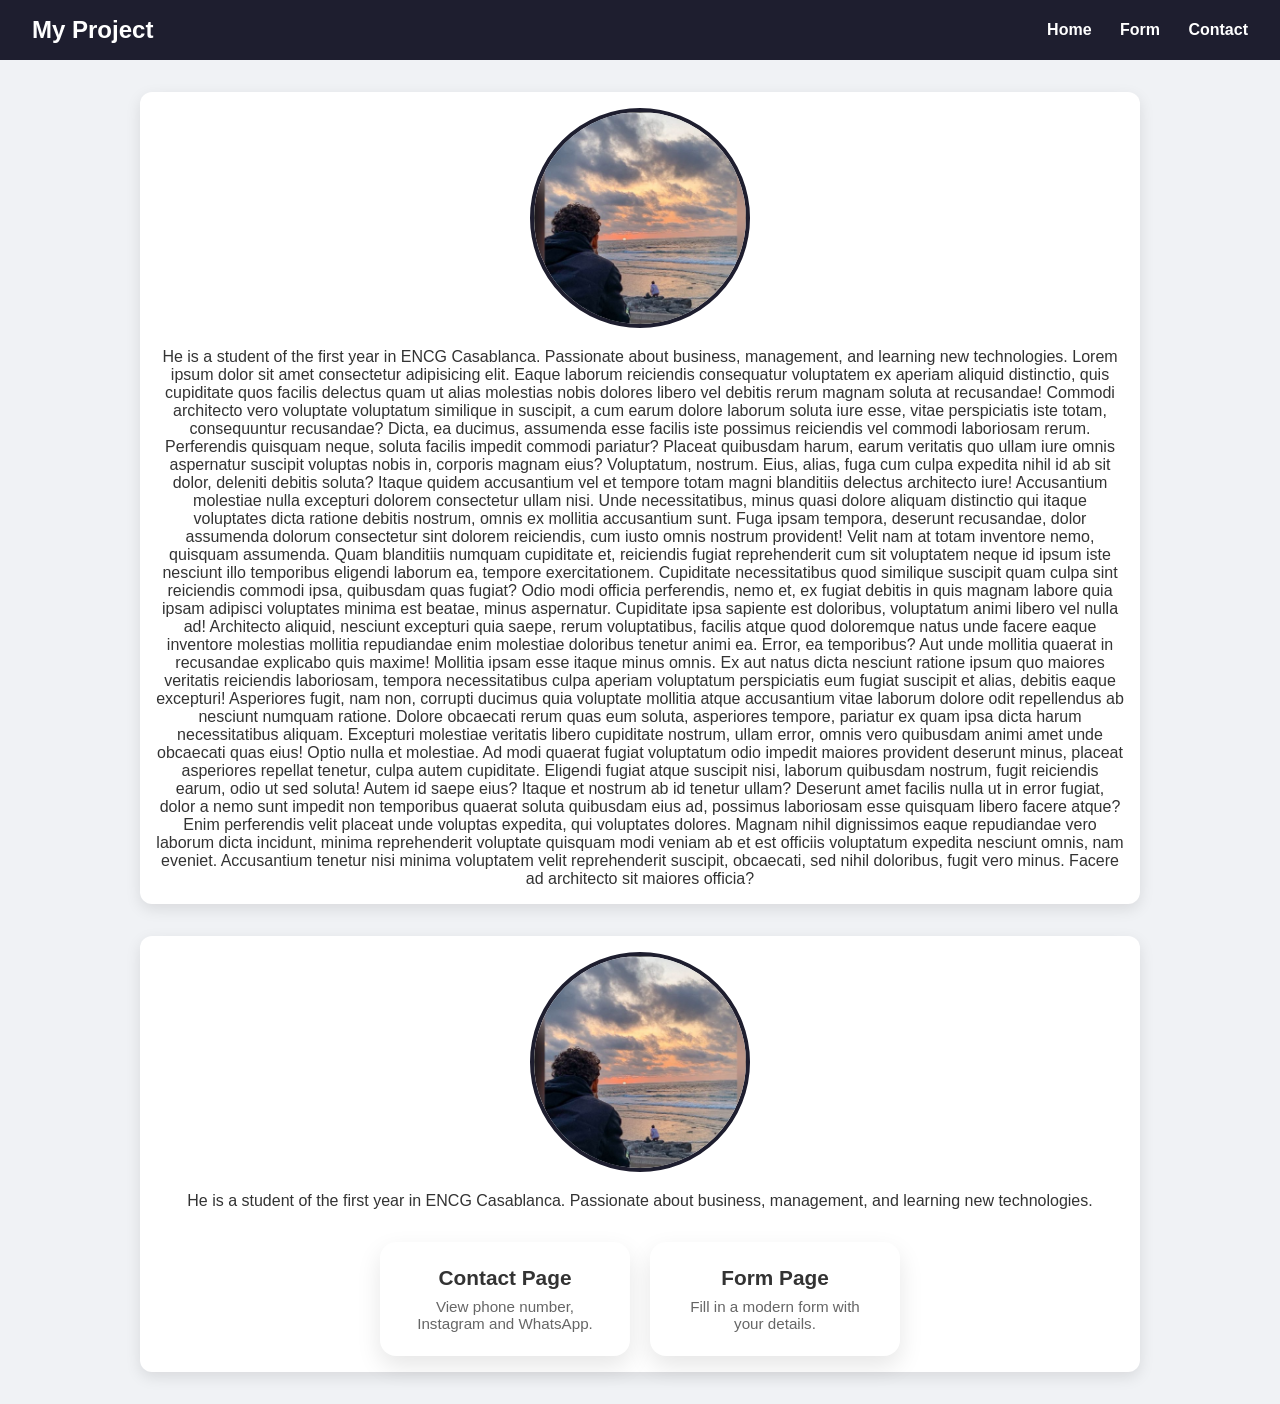
<file: index.html>
<!DOCTYPE html>
<html lang="en">
<head>
  <meta charset="UTF-8" />
  <meta name="viewport" content="width=device-width, initial-scale=1.0" />
  <title>Home</title>
  <link rel="stylesheet" href="style.css" />
</head>
<body>
  <header>
    <h1>My Project</h1>
    <nav>
      <a href="index.html">Home</a>
      <a href="form.html">Form</a>
      <a href="contact.html">Contact</a>
    </nav>
  </header>

  <div class="container">
    <center>
      <img src="images/hassan.png" alt="" class="rounded-img">
      <p>He is a student of the first year in ENCG Casablanca. Passionate about business, management, and learning new technologies. Lorem ipsum dolor sit amet consectetur adipisicing elit. Eaque laborum reiciendis consequatur voluptatem ex aperiam aliquid distinctio, quis cupiditate quos facilis delectus quam ut alias molestias nobis dolores libero vel debitis rerum magnam soluta at recusandae! Commodi architecto vero voluptate voluptatum similique in suscipit, a cum earum dolore laborum soluta iure esse, vitae perspiciatis iste totam, consequuntur recusandae? Dicta, ea ducimus, assumenda esse facilis iste possimus reiciendis vel commodi laboriosam rerum. Perferendis quisquam neque, soluta facilis impedit commodi pariatur? Placeat quibusdam harum, earum veritatis quo ullam iure omnis aspernatur suscipit voluptas nobis in, corporis magnam eius? Voluptatum, nostrum. Eius, alias, fuga cum culpa expedita nihil id ab sit dolor, deleniti debitis soluta? Itaque quidem accusantium vel et tempore totam magni blanditiis delectus architecto iure! Accusantium molestiae nulla excepturi dolorem consectetur ullam nisi. Unde necessitatibus, minus quasi dolore aliquam distinctio qui itaque voluptates dicta ratione debitis nostrum, omnis ex mollitia accusantium sunt. Fuga ipsam tempora, deserunt recusandae, dolor assumenda dolorum consectetur sint dolorem reiciendis, cum iusto omnis nostrum provident! Velit nam at totam inventore nemo, quisquam assumenda. Quam blanditiis numquam cupiditate et, reiciendis fugiat reprehenderit cum sit voluptatem neque id ipsum iste nesciunt illo temporibus eligendi laborum ea, tempore exercitationem. Cupiditate necessitatibus quod similique suscipit quam culpa sint reiciendis commodi ipsa, quibusdam quas fugiat? Odio modi officia perferendis, nemo et, ex fugiat debitis in quis magnam labore quia ipsam adipisci voluptates minima est beatae, minus aspernatur. Cupiditate ipsa sapiente est doloribus, voluptatum animi libero vel nulla ad! Architecto aliquid, nesciunt excepturi quia saepe, rerum voluptatibus, facilis atque quod doloremque natus unde facere eaque inventore molestias mollitia repudiandae enim molestiae doloribus tenetur animi ea. Error, ea temporibus? Aut unde mollitia quaerat in recusandae explicabo quis maxime! Mollitia ipsam esse itaque minus omnis. Ex aut natus dicta nesciunt ratione ipsum quo maiores veritatis reiciendis laboriosam, tempora necessitatibus culpa aperiam voluptatum perspiciatis eum fugiat suscipit et alias, debitis eaque excepturi! Asperiores fugit, nam non, corrupti ducimus quia voluptate mollitia atque accusantium vitae laborum dolore odit repellendus ab nesciunt numquam ratione. Dolore obcaecati rerum quas eum soluta, asperiores tempore, pariatur ex quam ipsa dicta harum necessitatibus aliquam. Excepturi molestiae veritatis libero cupiditate nostrum, ullam error, omnis vero quibusdam animi amet unde obcaecati quas eius! Optio nulla et molestiae. Ad modi quaerat fugiat voluptatum odio impedit maiores provident deserunt minus, placeat asperiores repellat tenetur, culpa autem cupiditate. Eligendi fugiat atque suscipit nisi, laborum quibusdam nostrum, fugit reiciendis earum, odio ut sed soluta! Autem id saepe eius? Itaque et nostrum ab id tenetur ullam? Deserunt amet facilis nulla ut in error fugiat, dolor a nemo sunt impedit non temporibus quaerat soluta quibusdam eius ad, possimus laboriosam esse quisquam libero facere atque? Enim perferendis velit placeat unde voluptas expedita, qui voluptates dolores. Magnam nihil dignissimos eaque repudiandae vero laborum dicta incidunt, minima reprehenderit voluptate quisquam modi veniam ab et est officiis voluptatum expedita nesciunt omnis, nam eveniet. Accusantium tenetur nisi minima voluptatem velit reprehenderit suscipit, obcaecati, sed nihil doloribus, fugit vero minus. Facere ad architecto sit maiores officia?</p>
    </center>
  </div>

<div class="container">
    <center>
      <img src="images/hassan.png" alt="Student" class="rounded-img">
      <p>He is a student of the first year in ENCG Casablanca. Passionate about business, management, and learning new technologies.</p>
    </center>

    <div class="card-container">
      <a href="contact.html" class="card">
        <h3>Contact Page</h3>
        <p>View phone number, Instagram and WhatsApp.</p>
      </a>

      <a href="form.html" class="card">
        <h3>Form Page</h3>
        <p>Fill in a modern form with your details.</p>
      </a>
    </div>
</div>

</body>
</html>
</file>
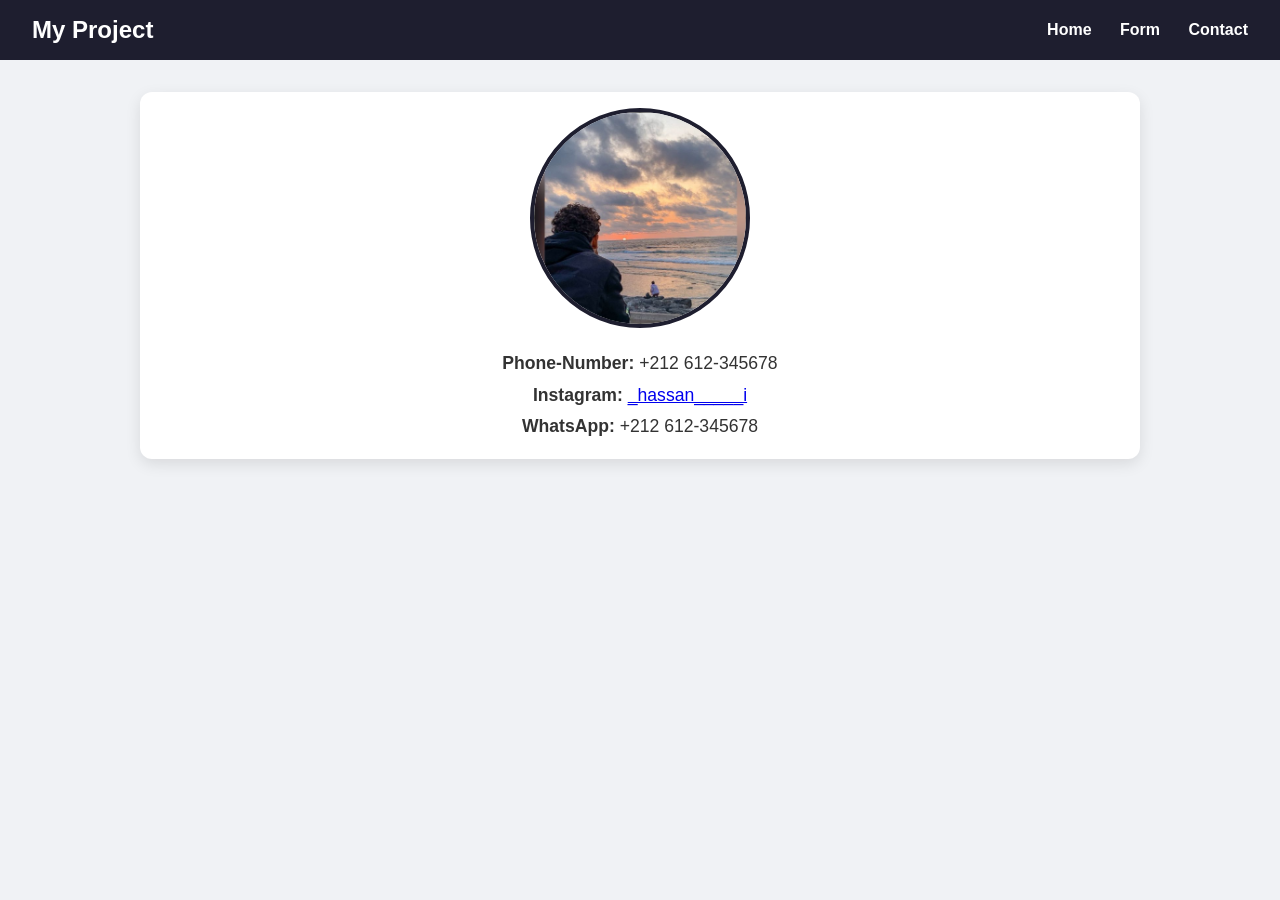
<file: contact.html>
<!DOCTYPE html>
<html lang="en">
<head>
  <meta charset="UTF-8" />
  <meta name="viewport" content="width=device-width, initial-scale=1.0" />
  <title>Contact</title>
  <link rel="stylesheet" href="style.css" />
</head>
<body>
  <header>
    <h1>My Project</h1>
    <nav>
      <a href="index.html">Home</a>
      <a href="form.html">Form</a>
      <a href="contact.html">Contact</a>
    </nav>
  </header>

  <div class="container">
    <center>
      <img src="images/hassan.png" alt="Contact" class="rounded-img">
      <div class="contact-info">
        <p><strong>Phone-Number:</strong> +212 612-345678</p>
        <p><strong>Instagram:</strong> <a href="https://instagram.com/_hassan_____i" target="_blank">_hassan_____i</a></p>
        <p><strong>WhatsApp:</strong> +212 612-345678</p>
      </div>
    </center>
  </div>
</body>
</html>
</file>
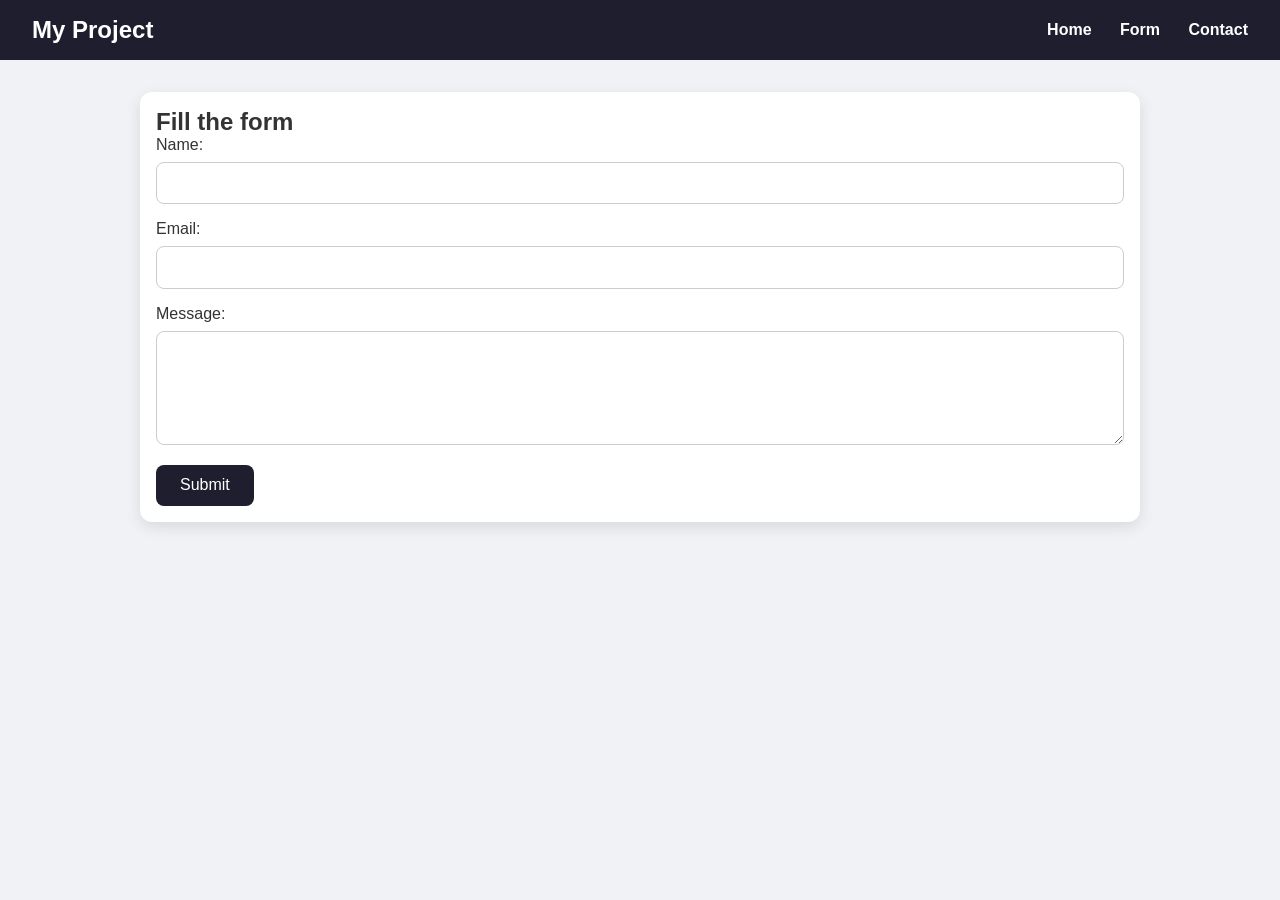
<file: form.html>
<!DOCTYPE html>
<html lang="en">
<head>
  <meta charset="UTF-8" />
  <meta name="viewport" content="width=device-width, initial-scale=1.0" />
  <title>Form</title>
  <link rel="stylesheet" href="style.css" />
</head>
<body>
  <header>
    <h1>My Project</h1>
    <nav>
      <a href="index.html">Home</a>
      <a href="form.html">Form</a>
      <a href="contact.html">Contact</a>
    </nav>
  </header>

  <div class="container">
    <h2>Fill the form</h2>
    <form>
      <div class="form-group">
        <label for="name">Name:</label>
        <input type="text" id="name" name="name" required />
      </div>
      <div class="form-group">
        <label for="email">Email:</label>
        <input type="email" id="email" name="email" required />
      </div>
      <div class="form-group">
        <label for="message">Message:</label>
        <textarea id="message" name="message" rows="5"></textarea>
      </div>
      <button type="submit">Submit</button>
    </form>
  </div>
</body>
</html>
</file>
<file: style.css>
/* === FILE: style.css === */
* {
  margin: 0;
  padding: 0;
  box-sizing: border-box;
  font-family: 'Segoe UI', Tahoma, Geneva, Verdana, sans-serif;
}

body {
  background: #f0f2f5;
  color: #333;
}

header {
  background-color: #1e1e2f;
  color: white;
  padding: 1rem 2rem;
  display: flex;
  justify-content: space-between;
  align-items: center;
  flex-wrap: wrap;
}

header h1 {
  font-size: 1.5rem;
}

nav a {
  color: white;
  text-decoration: none;
  margin-left: 1.5rem;
  font-weight: bold;
}

nav a:hover {
  text-decoration: underline;
}

.container {
  max-width: 1000px;
  margin: 2rem auto;
  padding: 1rem;
  background: white;
  border-radius: 12px;
  box-shadow: 0 5px 15px rgba(0, 0, 0, 0.1);
}

.rounded-img {
  width: 220px;
  height: 220px;
  object-fit: cover;
  border-radius: 50%;
  margin-bottom: 1rem;
  border: 4px solid #1e1e2f;
}

.form-group {
  margin-bottom: 1rem;
}

label {
  display: block;
  margin-bottom: 0.5rem;
}

input, textarea {
  width: 100%;
  padding: 0.7rem;
  border-radius: 8px;
  border: 1px solid #ccc;
  font-size: 1rem;
}

button {
  background: #1e1e2f;
  color: white;
  padding: 0.7rem 1.5rem;
  border: none;
  border-radius: 8px;
  cursor: pointer;
  font-size: 1rem;
}

button:hover {
  background: #3a3a5a;
}

.contact-info {
  font-size: 1.1rem;
  line-height: 1.8;
}

@media (max-width: 600px) {
  header {
    flex-direction: column;
    align-items: flex-start;
  }
  nav {
    margin-top: 1rem;
  }
}
    .card-container {
      display: flex;
      gap: 20px;
      margin-top: 2rem;
      justify-content: center;
      flex-wrap: wrap;
    }

    .card {
      background-color: #fff;
      border-radius: 16px;
      box-shadow: 0 10px 25px rgba(0, 0, 0, 0.1);
      width: 250px;
      padding: 1.5rem;
      text-align: center;
      transition: transform 0.3s ease, box-shadow 0.3s ease;
      cursor: pointer;
      text-decoration: none;
      color: #333;
    }

    .card:hover {
      transform: translateY(-10px);
      box-shadow: 0 15px 30px rgba(0, 0, 0, 0.15);
    }

    .card h3 {
      margin-bottom: 0.5rem;
      font-size: 1.3rem;
    }

    .card p {
      font-size: 0.95rem;
      color: #666;
    }
</file>
